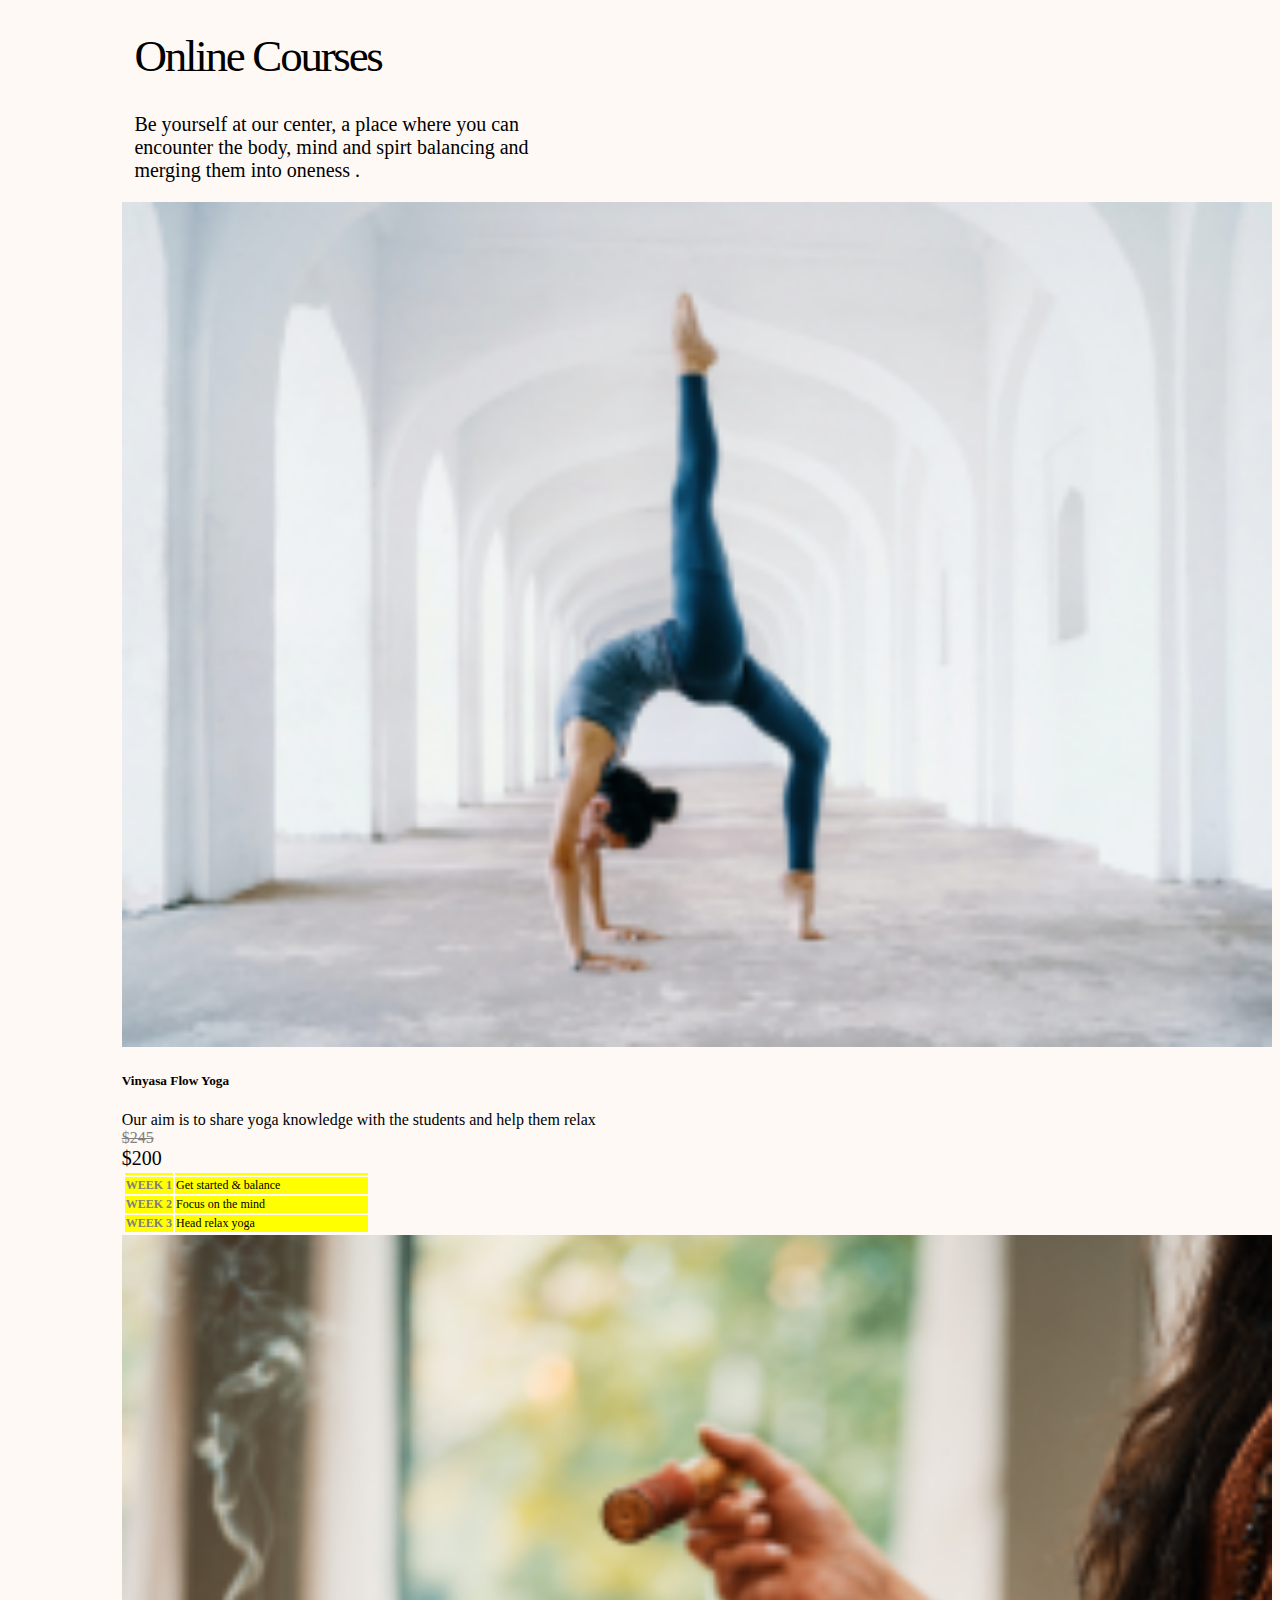
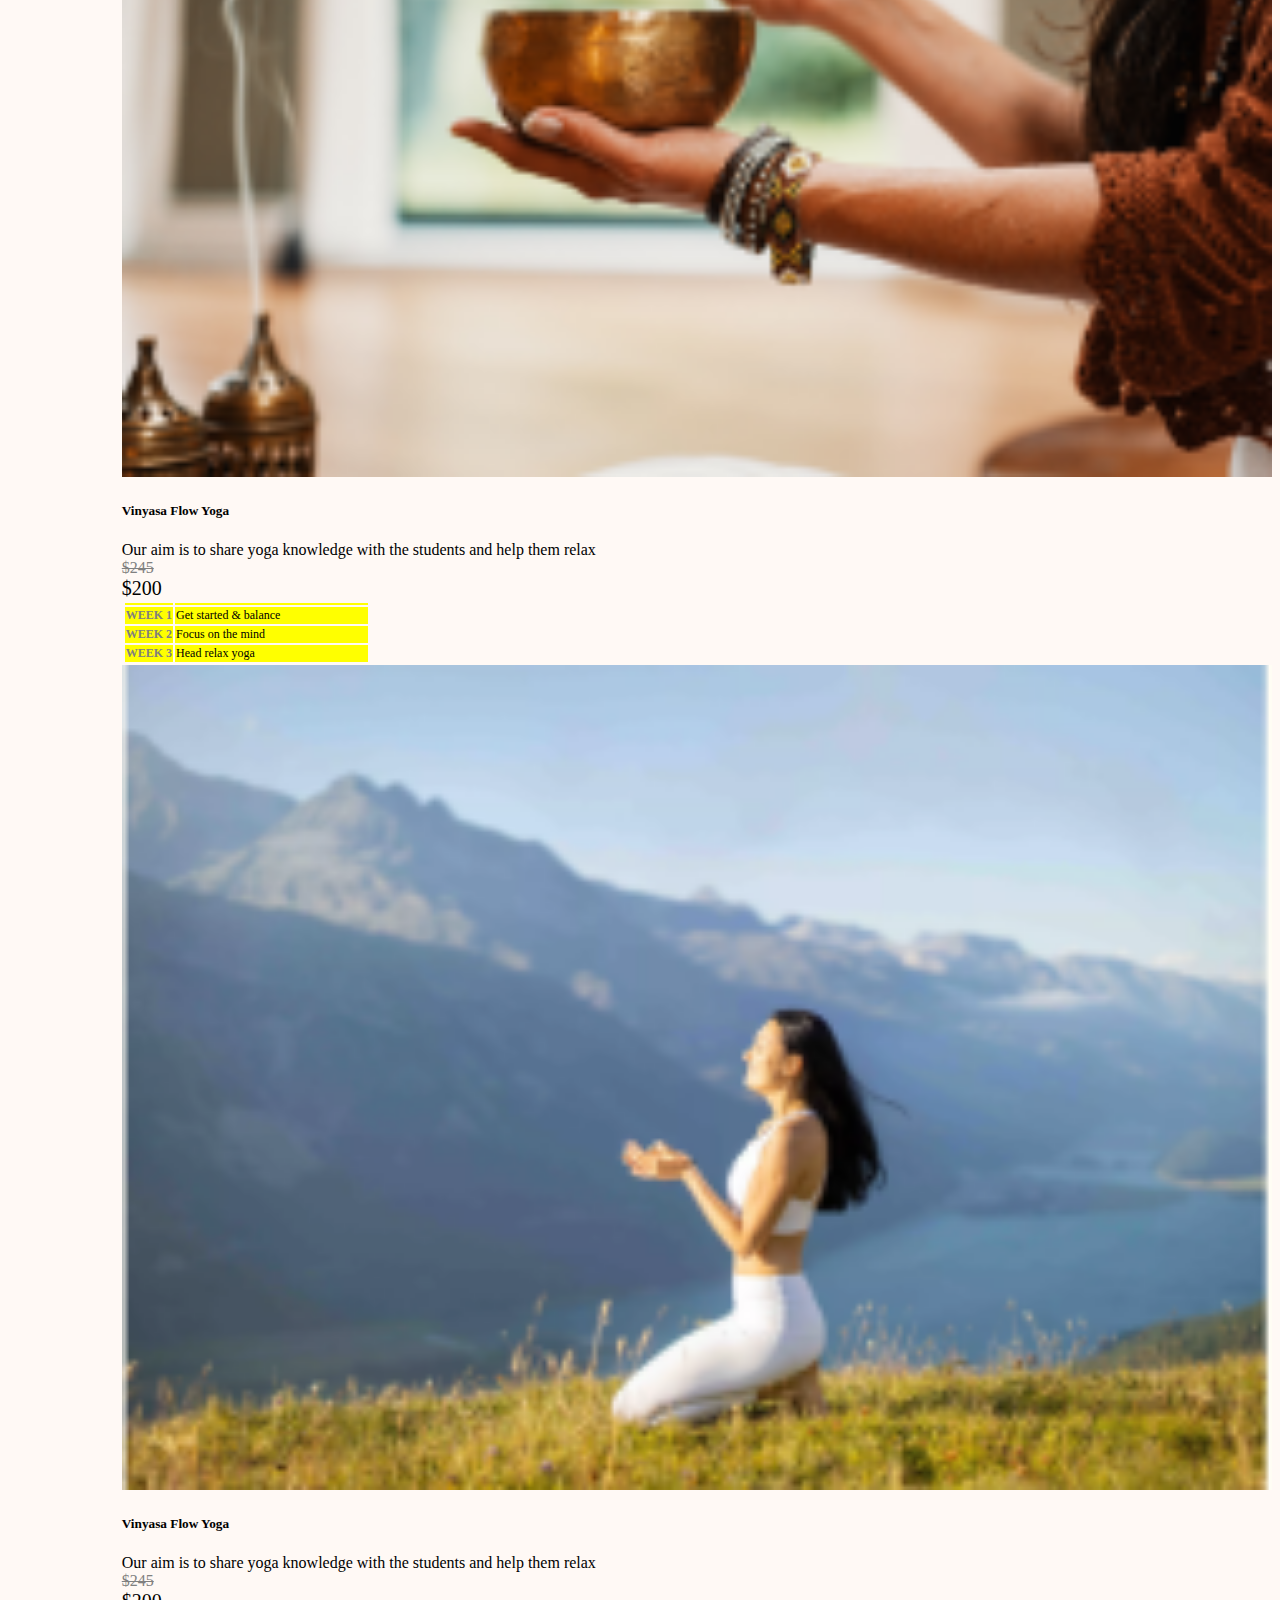
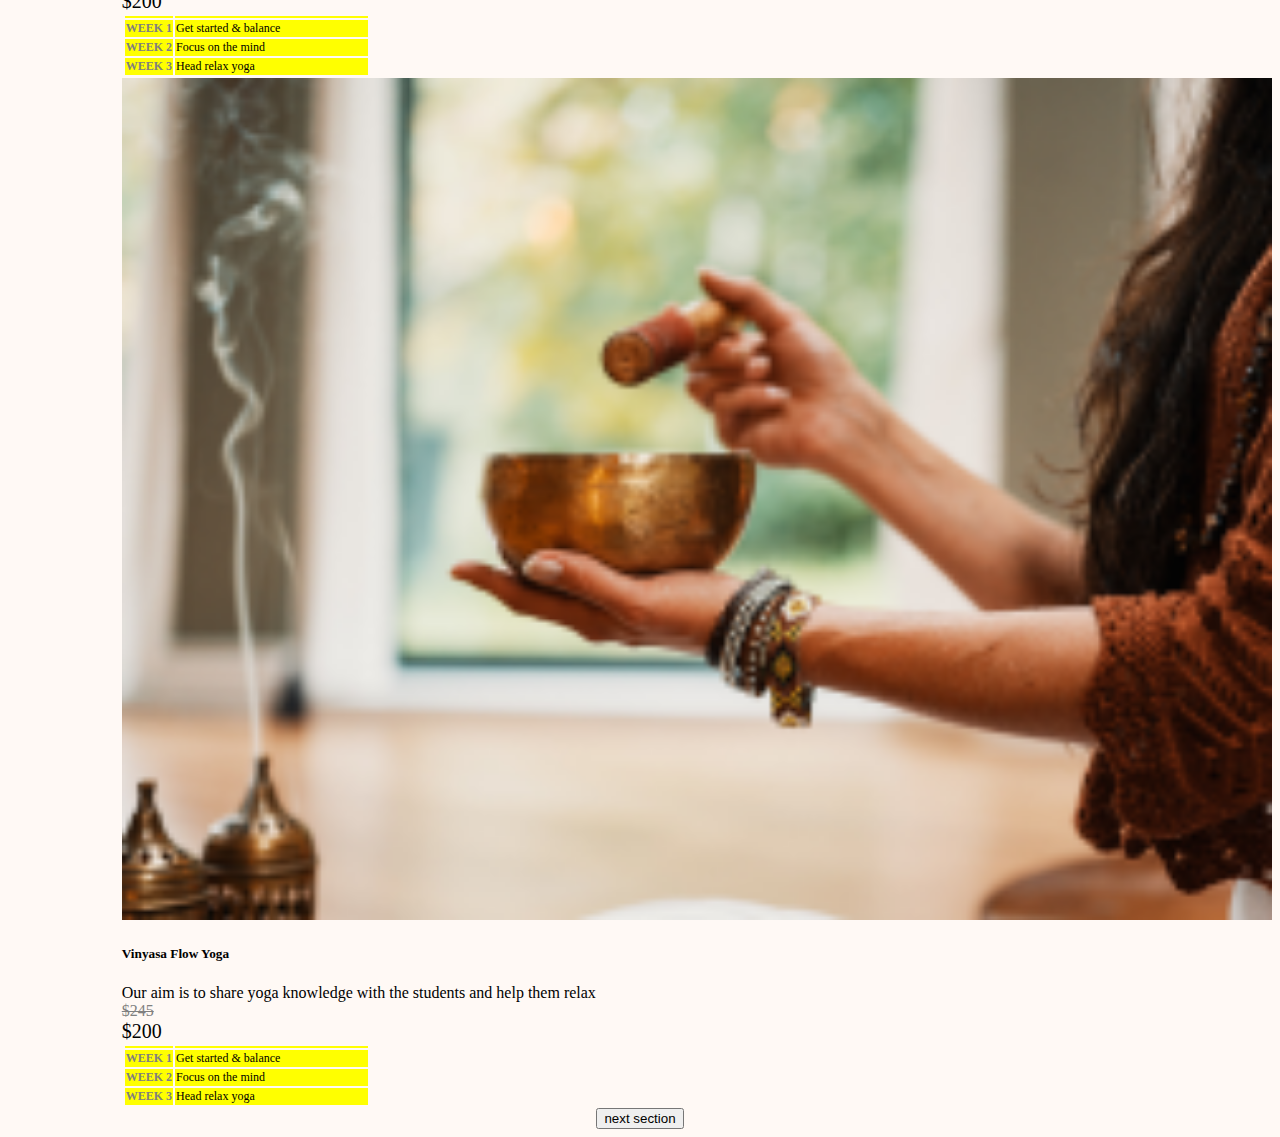
<file: index.html>
<!DOCTYPE html>
<html lang="en">
<head>
    <meta charset="UTF-8">
    <title>Title</title>
    <meta name="viewport" content="width=device-width, initial-scale=1.0">
    <link href="https://cdn.jsdelivr.net/npm/bootstrap@5.3.2/dist/css/bootstrap.min.css" rel="stylesheet" integrity="sha384-T3c6CoIi6uLrA9TneNEoa7RxnatzjcDSCmG1MXxSR1GAsXEV/Dwwykc2MPK8M2HN" crossorigin="anonymous">
    <link rel="stylesheet" href="s1.css">
</head>
<body style="background-color: #fff9f5">
<div class="a2" style="margin-left: 10%" >
    <H1 class="a1"> Online Courses</H1>
    <p style="width: 35%;font-size: 20px">Be yourself at our center, a place where you can encounter the body, mind and spirt balancing and merging them into oneness .
    </p>
</div>
<div class="container text-center" style="margin-left: 9%;">
    <div class="row" style="flex: none">
        <div class="col-3" style="text-align: left">
            <img src="img/1.png" style="width: 100%">
            <h5 style="">Vinyasa Flow Yoga</h5>
            <div style="width: 85%">Our aim is to share yoga knowledge with the students and help them relax</div>
            <div class="d-flex align-items-center" >
                <div style="text-decoration: line-through;color: gray">$245</div>
                <div style="font-size: 20px">$200</div>
            </div>
            <table class="table" style=" --bs-table-bg: #fff9f5;margin: 1px;font-size: 12px" >
                <thead style=" background-color: yellow">
                <tr>
                    <td></td>
                    <td></td>
                </tr>
                </thead>
                <tbody style=" background-color: yellow">
                <tr>
                    <th scope="row" style="color: gray;width: 20%">WEEK 1</th>
                    <td>Get started & balance</td>

                </tr>
                <tr>
                    <th scope="row" style="color: gray">WEEK 2</th>
                    <td>Focus on the mind</td>

                </tr>
                <tr>
                    <th scope="row" style="color: gray">WEEK 3</th>
                    <td>Head relax yoga</td>

                </tr>
                </tbody>
            </table>
        </div>
        <div class="col-3" style="text-align: left">
            <img src="img/2.png" style="width: 100%">
            <h5 style="">Vinyasa Flow Yoga</h5>
            <div style="width: 85%">Our aim is to share yoga knowledge with the students and help them relax</div>
            <div class="d-flex align-items-center" style="margin: 0px">
                <div style="text-decoration: line-through;color: gray">$245</div>
                <div style="font-size: 20px">$200</div>
            </div>
            <table class="table" style=" --bs-table-bg: #fff9f5;margin: 1px;font-size: 12px" >
                <thead style=" background-color: yellow">
                <tr>
                    <td></td>
                    <td></td>
                </tr>
                </thead>
                <tbody style=" background-color: yellow">
                <tr>
                    <th scope="row" style="color: gray;width: 20%">WEEK 1</th>
                    <td>Get started & balance</td>

                </tr>
                <tr>
                    <th scope="row" style="color: gray">WEEK 2</th>
                    <td>Focus on the mind</td>

                </tr>
                <tr>
                    <th scope="row" style="color: gray">WEEK 3</th>
                    <td>Head relax yoga</td>

                </tr>
                </tbody>
            </table>
        </div>
        <div class="col-3" style="text-align: left">
            <img src="img/3.png" style="width: 100%">
            <h5 style="">Vinyasa Flow Yoga</h5>
            <div style="width: 85%">Our aim is to share yoga knowledge with the students and help them relax</div>
            <div class="d-flex align-items-center" style="margin: 0px">
                <div style="text-decoration: line-through;color: gray">$245</div>
                <div style="font-size: 20px">$200</div>
            </div>
            <table class="table" style=" --bs-table-bg: #fff9f5;margin: 1px;font-size: 12px" >
                <thead style=" background-color: yellow">
                <tr>
                    <td></td>
                    <td></td>
                </tr>
                </thead>
                <tbody style=" background-color: yellow">
                <tr>
                    <th scope="row" style="color: gray;width: 20%">WEEK 1</th>
                    <td>Get started & balance</td>

                </tr>
                <tr>
                    <th scope="row" style="color: gray">WEEK 2</th>
                    <td>Focus on the mind</td>

                </tr>
                <tr>
                    <th scope="row" style="color: gray">WEEK 3</th>
                    <td>Head relax yoga</td>

                </tr>
                </tbody>
            </table>
        </div>
        <div class="col-3" style="text-align: left">
            <img src="img/2.png" style="width: 100%">
            <h5 style="">Vinyasa Flow Yoga</h5>
            <div style="width: 85%">Our aim is to share yoga knowledge with the students and help them relax</div>
            <div class="d-flex align-items-center" style="margin: 0px">
                <div style="text-decoration: line-through;color: gray">$245</div>
                <div style="font-size: 20px">$200</div>
            </div>
            <table class="table" style=" --bs-table-bg: #fff9f5;margin: 1px;font-size: 12px" >
                <thead style=" background-color: yellow">
                <tr>
                    <td></td>
                    <td></td>
                </tr>
                </thead>
                <tbody style=" background-color: yellow">
                <tr>
                    <th scope="row" style="color: gray;width: 20%">WEEK 1</th>
                    <td>Get started & balance</td>

                </tr>
                <tr>
                    <th scope="row" style="color: gray">WEEK 2</th>
                    <td>Focus on the mind</td>

                </tr>
                <tr>
                    <th scope="row" style="color: gray">WEEK 3</th>
                    <td>Head relax yoga</td>

                </tr>
                </tbody>
            </table>
        </div>

    </div>
</div>
<div style="display: flex; justify-content: center; align-items: center;" ><button onclick="window.location.href = 'section2.html';" >next section</button></div>
</body>
</html>
</file>
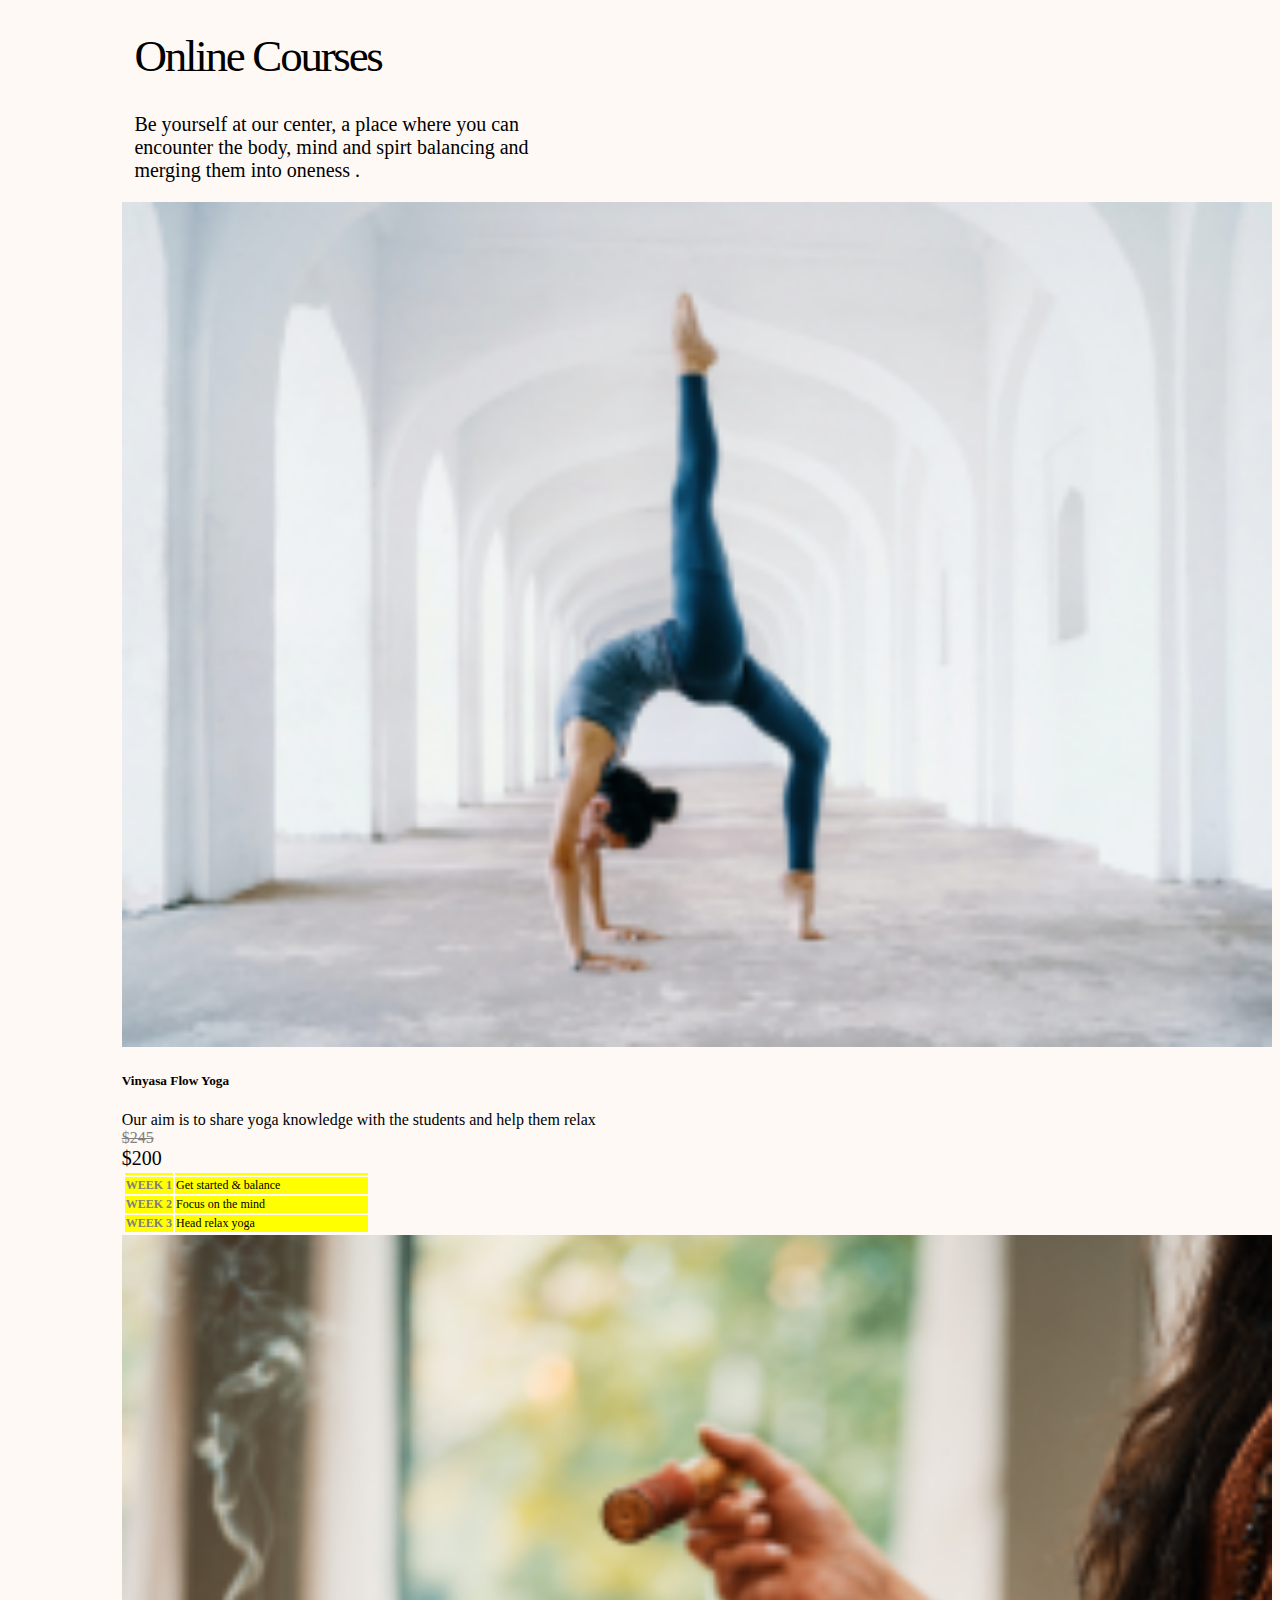
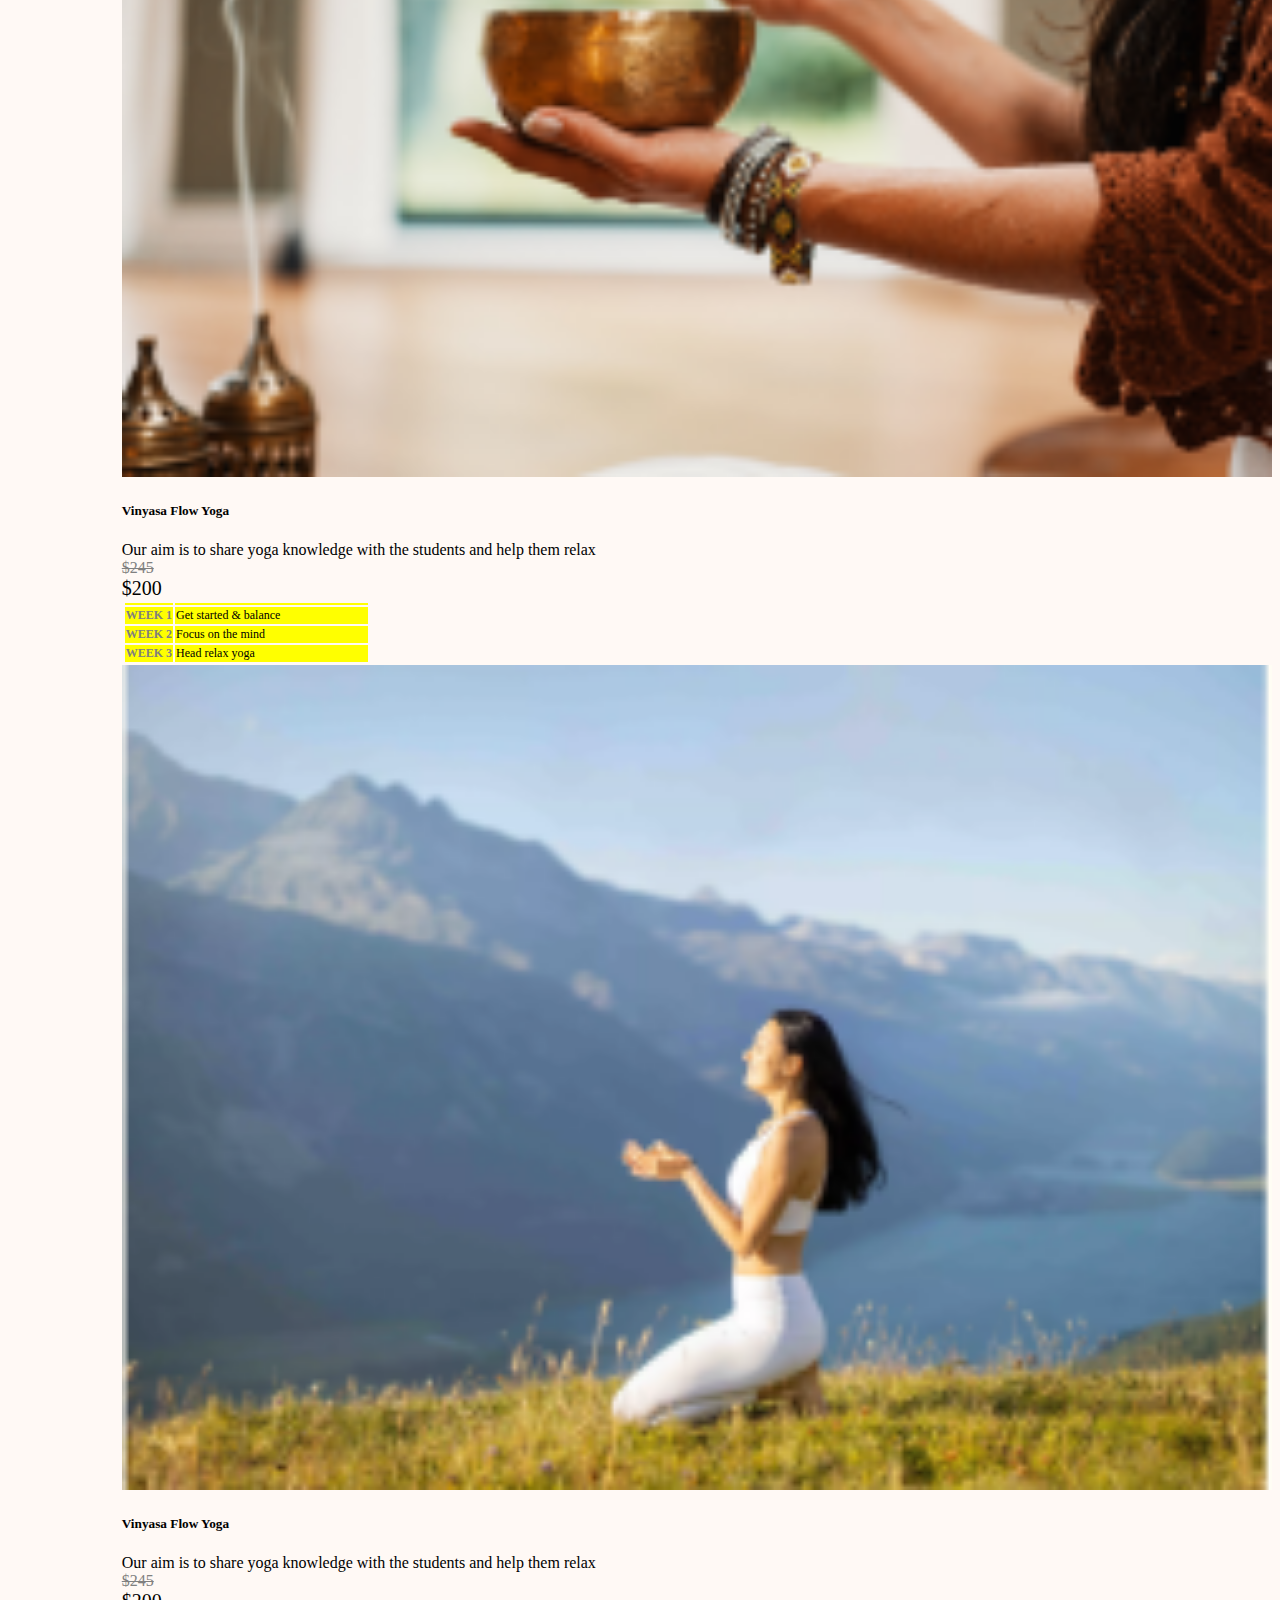
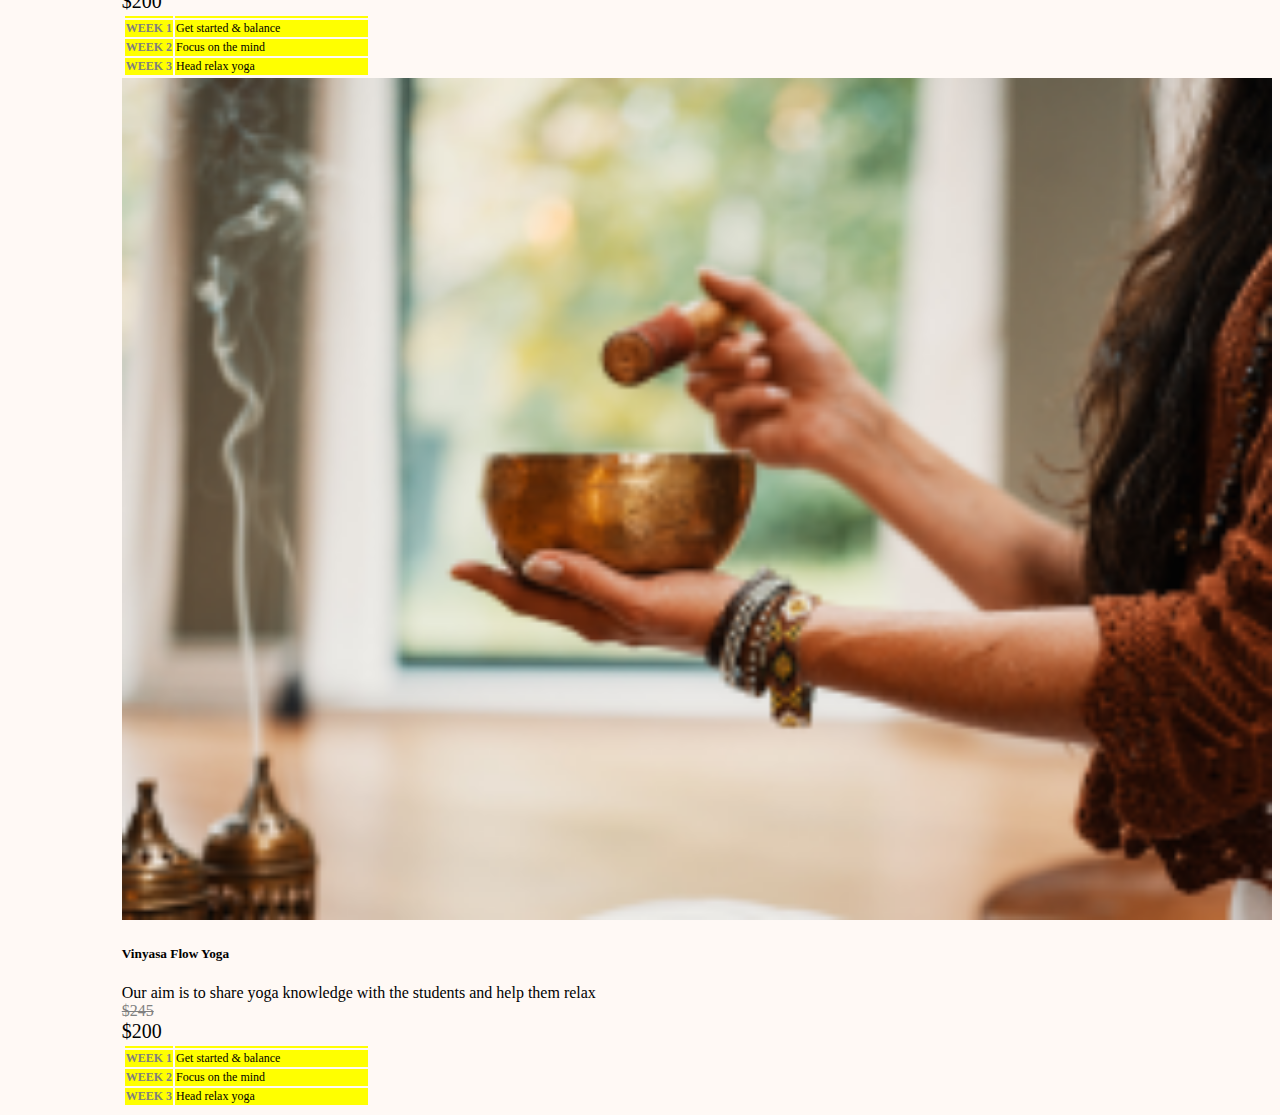
<file: section01.html>
<!DOCTYPE html>
<html lang="en">
<head>
    <meta charset="UTF-8">
    <title>Title</title>
    <link href="https://cdn.jsdelivr.net/npm/bootstrap@5.3.2/dist/css/bootstrap.min.css" rel="stylesheet" integrity="sha384-T3c6CoIi6uLrA9TneNEoa7RxnatzjcDSCmG1MXxSR1GAsXEV/Dwwykc2MPK8M2HN" crossorigin="anonymous">
    <link rel="stylesheet" href="s1.css">
</head>
<body style="background-color: #fff9f5">
<div class="a2" style="margin-left: 10%" >
    <H1 class="a1"> Online Courses</H1>
    <p style="width: 35%;font-size: 20px">Be yourself at our center, a place where you can encounter the body, mind and spirt balancing and merging them into oneness .
    </p>
</div>
<div class="container text-center" style="margin-left: 9%;">
    <div class="row">
        <div class="col-3" style="text-align: left">
            <img src="img/1.png" style="width: 100%">
            <h5 style="">Vinyasa Flow Yoga</h5>
            <div style="width: 85%">Our aim is to share yoga knowledge with the students and help them relax</div>
            <div class="d-flex align-items-center" >
                <div style="text-decoration: line-through;color: gray">$245</div>
                <div style="font-size: 20px">$200</div>
            </div>
            <table class="table" style=" --bs-table-bg: #fff9f5;margin: 1px;font-size: 12px" >
                <thead style=" background-color: yellow">
                <tr>
                    <td></td>
                    <td></td>
                </tr>
                </thead>
                <tbody style=" background-color: yellow">
                <tr>
                    <th scope="row" style="color: gray;width: 20%">WEEK 1</th>
                    <td>Get started & balance</td>

                </tr>
                <tr>
                    <th scope="row" style="color: gray">WEEK 2</th>
                    <td>Focus on the mind</td>

                </tr>
                <tr>
                    <th scope="row" style="color: gray">WEEK 3</th>
                    <td>Head relax yoga</td>

                </tr>
                </tbody>
            </table>
        </div>
        <div class="col-3" style="text-align: left">
            <img src="img/2.png" style="width: 100%">
            <h5 style="">Vinyasa Flow Yoga</h5>
            <div style="width: 85%">Our aim is to share yoga knowledge with the students and help them relax</div>
            <div class="d-flex align-items-center" style="margin: 0px">
                <div style="text-decoration: line-through;color: gray">$245</div>
                <div style="font-size: 20px">$200</div>
            </div>
            <table class="table" style=" --bs-table-bg: #fff9f5;margin: 1px;font-size: 12px" >
                <thead style=" background-color: yellow">
                <tr>
                    <td></td>
                    <td></td>
                </tr>
                </thead>
                <tbody style=" background-color: yellow">
                <tr>
                    <th scope="row" style="color: gray;width: 20%">WEEK 1</th>
                    <td>Get started & balance</td>

                </tr>
                <tr>
                    <th scope="row" style="color: gray">WEEK 2</th>
                    <td>Focus on the mind</td>

                </tr>
                <tr>
                    <th scope="row" style="color: gray">WEEK 3</th>
                    <td>Head relax yoga</td>

                </tr>
                </tbody>
            </table>
        </div>
        <div class="col-3" style="text-align: left">
            <img src="img/3.png" style="width: 100%">
            <h5 style="">Vinyasa Flow Yoga</h5>
            <div style="width: 85%">Our aim is to share yoga knowledge with the students and help them relax</div>
            <div class="d-flex align-items-center" style="margin: 0px">
                <div style="text-decoration: line-through;color: gray">$245</div>
                <div style="font-size: 20px">$200</div>
            </div>
            <table class="table" style=" --bs-table-bg: #fff9f5;margin: 1px;font-size: 12px" >
                <thead style=" background-color: yellow">
                <tr>
                    <td></td>
                    <td></td>
                </tr>
                </thead>
                <tbody style=" background-color: yellow">
                <tr>
                    <th scope="row" style="color: gray;width: 20%">WEEK 1</th>
                    <td>Get started & balance</td>

                </tr>
                <tr>
                    <th scope="row" style="color: gray">WEEK 2</th>
                    <td>Focus on the mind</td>

                </tr>
                <tr>
                    <th scope="row" style="color: gray">WEEK 3</th>
                    <td>Head relax yoga</td>

                </tr>
                </tbody>
            </table>
        </div>
        <div class="col-3" style="text-align: left">
            <img src="img/2.png" style="width: 100%">
            <h5 style="">Vinyasa Flow Yoga</h5>
            <div style="width: 85%">Our aim is to share yoga knowledge with the students and help them relax</div>
            <div class="d-flex align-items-center" style="margin: 0px">
                <div style="text-decoration: line-through;color: gray">$245</div>
                <div style="font-size: 20px">$200</div>
            </div>
            <table class="table" style=" --bs-table-bg: #fff9f5;margin: 1px;font-size: 12px" >
                <thead style=" background-color: yellow">
                <tr>
                    <td></td>
                    <td></td>
                </tr>
                </thead>
                <tbody style=" background-color: yellow">
                <tr>
                    <th scope="row" style="color: gray;width: 20%">WEEK 1</th>
                    <td>Get started & balance</td>

                </tr>
                <tr>
                    <th scope="row" style="color: gray">WEEK 2</th>
                    <td>Focus on the mind</td>

                </tr>
                <tr>
                    <th scope="row" style="color: gray">WEEK 3</th>
                    <td>Head relax yoga</td>

                </tr>
                </tbody>
            </table>
        </div>

    </div>
</div>

</body>
</html>
</file>
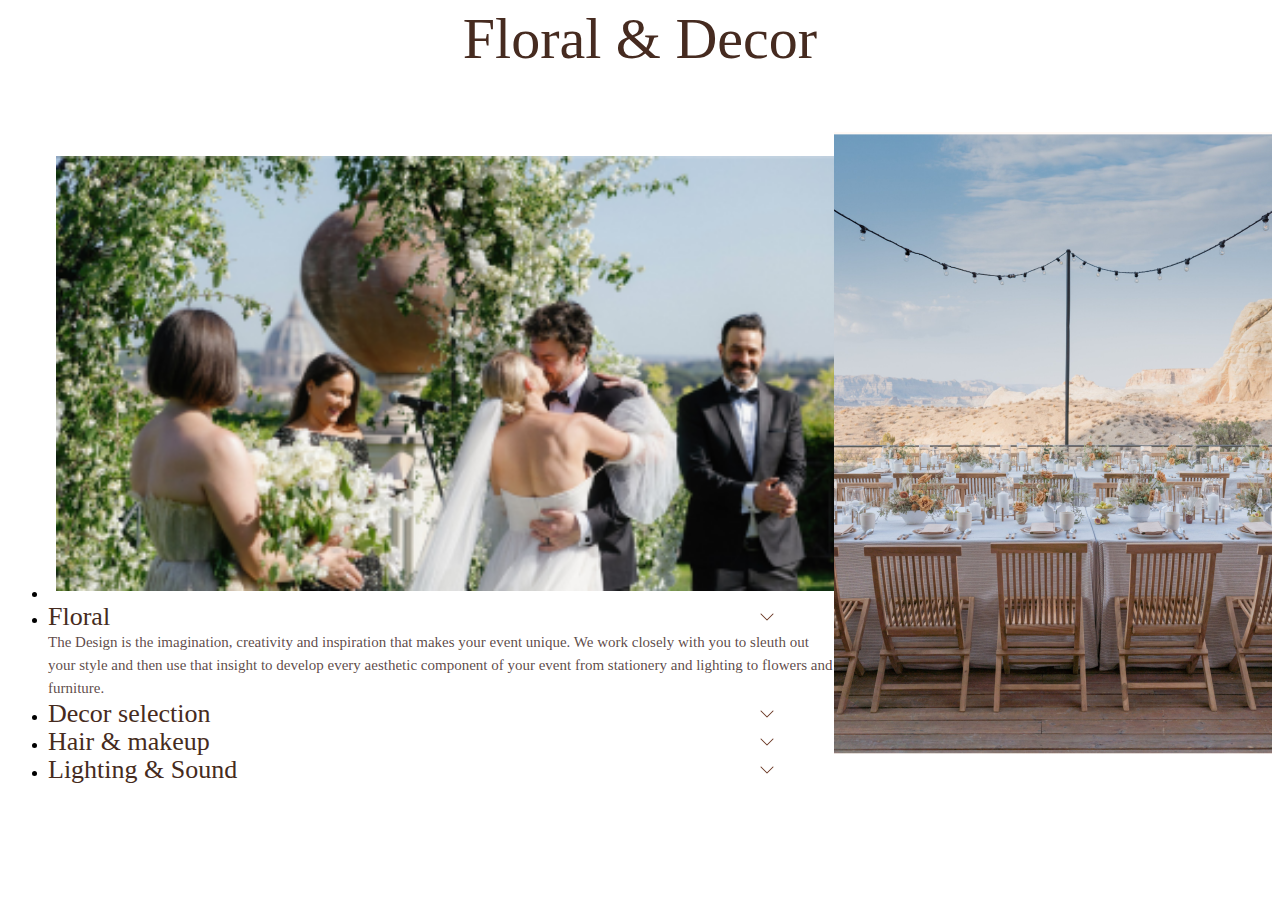
<file: section2.html>
<!DOCTYPE html>
<html lang="en">
<head>
    <meta charset="UTF-8">
    <title>Title</title>
    <meta name="viewport" content="width=device-width, initial-scale=1.0">
    <link href="https://cdn.jsdelivr.net/npm/bootstrap@5.3.2/dist/css/bootstrap.min.css" rel="stylesheet"
          integrity="sha384-T3c6CoIi6uLrA9TneNEoa7RxnatzjcDSCmG1MXxSR1GAsXEV/Dwwykc2MPK8M2HN" crossorigin="anonymous">
    <link rel="stylesheet" href="s2.css">
</head>
<body>
<div class="container">
    <div class="header">
        <div class="s2h"> Floral & Decor</div>
    </div>

    <div class="row" style="display: flex;
    justify-content:center;">
        <div class="col-4">
            <ul class="list-group list-group-flush">
                <li class="list-group-item">
                    <img style="width: 100%; height: 100%;padding: 1%" src="img/4.png"/>
                </li>
                <li class="list-group-item" onclick=toggleText("a")>
                    <div style="display: flex;">
                        <div role="button" class="lis">
                            Floral
                        </div>
                        <div style="width: 100%; height: 100%; position: relative">
                            <div style="width: 12px; height: 6px; left: 80%; top: 2px; position: absolute; border: 1px #693521 ">
                                <img src="img/fi_chevron-down.png">
                            </div>
                        </div>
                    </div>
                    <div id="a" class="lic" style="display: block">The Design is the imagination, creativity and
                        inspiration that makes your
                        event unique. We work closely with you to sleuth out your style and then use that insight to
                        develop every aesthetic component of your event from stationery and lighting to flowers and
                        furniture.
                    </div>
                </li>
                <li class="list-group-item" onclick=toggleText("b")>
                    <div style="display: flex;">
                        <div role="button" class="lis">
                            Decor selection
                        </div>
                        <div style="width: 100%; height: 100%; position: relative">
                            <div style="width: 12px; height: 6px; left: 80%; top: 2px; position: absolute; border: 1px #693521 ">
                                <img src="img/fi_chevron-down.png">
                            </div>
                        </div>
                    </div>
                    <div id="b" class="lic" style="display: none">The Design is the imagination, creativity and
                        inspiration that makes your
                        event unique. We work closely with you to sleuth out your style and then use that insight to
                        develop every aesthetic component of your event from stationery and lighting to flowers and
                        furniture.
                    </div>
                </li>
                <li class="list-group-item" onclick=toggleText("c")>
                    <div style="display: flex;">
                        <div role="button" class="lis">
                            Hair & makeup
                        </div>
                        <div style="width: 100%; height: 100%; position: relative">
                            <div style="width: 12px; height: 6px; left: 80%; top: 2px; position: absolute; border: 1px #693521 ">
                                <img src="img/fi_chevron-down.png">
                            </div>
                        </div>
                    </div>
                    <div id="c" class="lic" style="display: none">The Design is the imagination, creativity and
                        inspiration that makes your
                        event unique. We work closely with you to sleuth out your style and then use that insight to
                        develop every aesthetic component of your event from stationery and lighting to flowers and
                        furniture.
                    </div>
                </li>
                <li class="list-group-item" onclick=toggleText("d")>
                    <div style="display: flex;">
                        <div role="button" class="lis">
                            Lighting & Sound
                        </div>
                        <div style="width: 100%; height: 100%; position: relative">
                            <div style="width: 12px; height: 6px; left: 80%; top: 2px; position: absolute; border: 1px #693521 ">
                                <img src="img/fi_chevron-down.png">
                            </div>
                        </div>
                    </div>
                    <div id="d" class="lic" style="display: none">The Design is the imagination, creativity and
                        inspiration that makes your
                        event unique. We work closely with you to sleuth out your style and then use that insight to
                        develop every aesthetic component of your event from stationery and lighting to flowers and
                        furniture.
                    </div>
                </li>
            </ul>
        </div>
        <div class="col-4">
            <img src="img/5.png"/>
        </div>

    </div>
</div>
</body>
</html>
<script src="s2.js"></script>
</file>
<file: s1.css>
.a1{
    font-family: Poppins;
    font-size: 45px;
    font-weight: 400;
    line-height: 53px;
    letter-spacing: -0.05em;
    text-align: left;
}
.a2{
   margin-left: 10%;
}
@media only screen and (max-width: 768px) {
    [class*="col-"] {
        width: 100%;
    }
    img {
        max-width: 100%;
        height: auto;
    }
}
@media only screen and (max-width: 300px) {
    img {
        display: none;
    }}
</file>
<file: s2.css>
.s2h {
    color: #462B20;
    font-size: 58px;
    font-family: Instrument serif;
    font-weight: 400;
    line-height: 61px;
    word-wrap: break-word;
    text-align: center;
}

.lis {
    width: 100%;
    color: #462B20;
    font-size: 26px;
    font-family: Instrument serif;
    font-weight: 400;
    line-height: 28px;
    word-wrap: break-word
}

.lic {
    width: 100%;
    color: rgba(65.96, 41.26, 31.04, 0.85);
    font-size: 15px;
    font-family: serif;
    font-weight: 400;
    line-height: 23px;
    word-wrap: break-word
}
.header{
    padding-bottom: 5%;
}
@media only screen and (max-width: 768px) {
    [class*="col-"] {
        width: 100%;
    }
    img {
        max-width: 100%;
        height: auto;
    }
}
@media only screen and (max-width: 300px) {
    img {
        display: none;
    }
}
</file>
